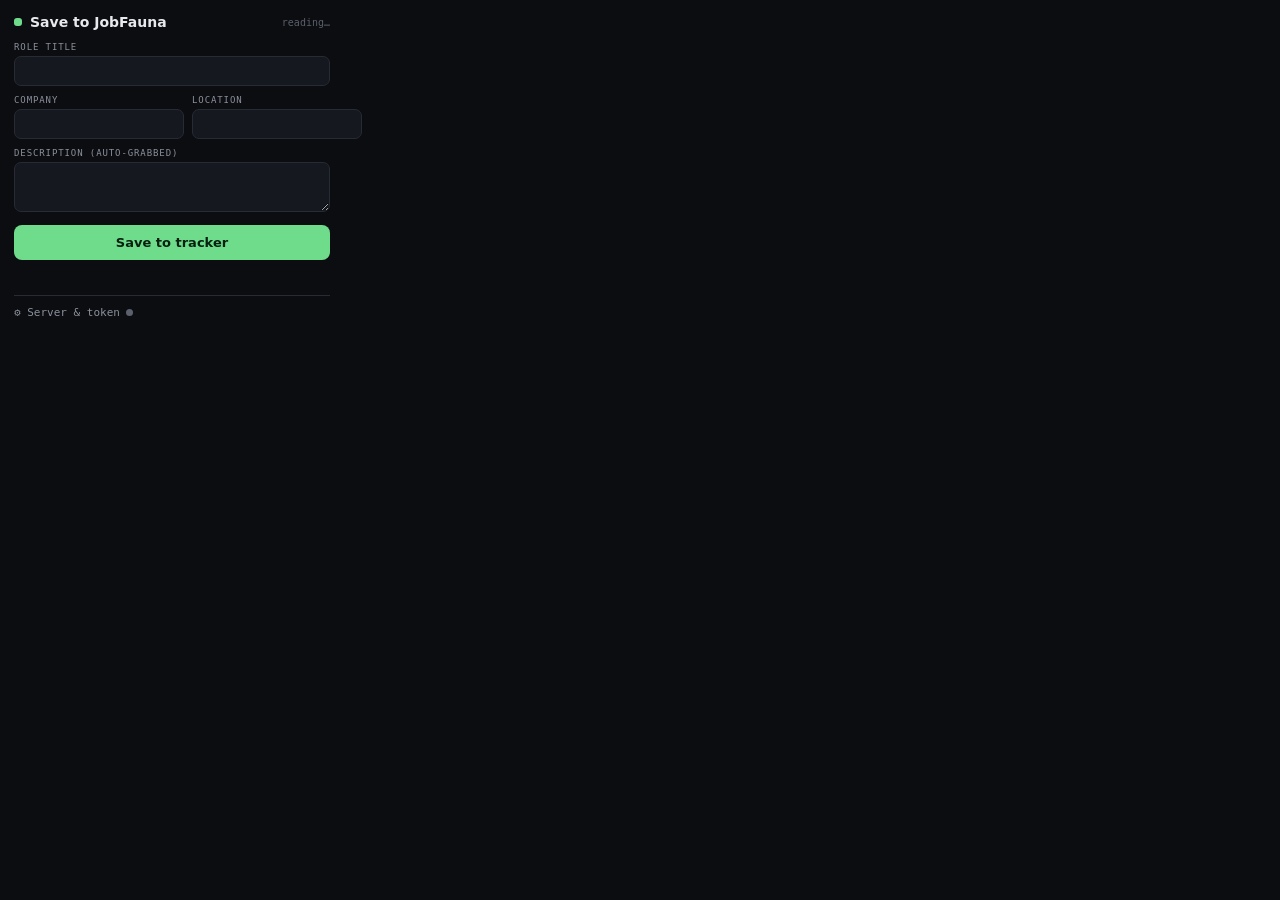
<file: extension-chrome/popup.html>
<!DOCTYPE html>
<html lang="en">
<head>
<meta charset="UTF-8" />
<style>
  :root {
    --bg:#0c0d10; --panel:#16181f; --line:#272b36; --text:#e8e9ed;
    --muted:#8b909c; --faint:#5b606c; --accent:#6fdc8c; --accent-ink:#06210f; --good:#4ade80; --bad:#f87171;
  }
  * { box-sizing:border-box; margin:0; padding:0; }
  body { width:344px; font-family:'IBM Plex Sans',system-ui,sans-serif; background:var(--bg); color:var(--text); padding:14px; }
  .head { display:flex; align-items:center; gap:8px; margin-bottom:12px; }
  .head .dot { width:8px; height:8px; border-radius:3px; background:var(--accent); }
  .head h1 { font-size:14px; font-weight:700; }
  .head .status { margin-left:auto; font-size:10px; color:var(--faint); font-family:monospace; }
  .field { display:flex; flex-direction:column; gap:4px; margin-bottom:9px; }
  .field label { font-size:9px; text-transform:uppercase; letter-spacing:.1em; color:var(--muted); font-family:monospace; }
  .field input, .field textarea { background:var(--panel); border:1px solid var(--line); border-radius:7px; padding:7px 9px; color:var(--text); font-family:inherit; font-size:12px; }
  .field input:focus, .field textarea:focus { outline:none; border-color:var(--accent); }
  .field textarea { resize:vertical; min-height:46px; line-height:1.4; }
  .row { display:grid; grid-template-columns:1fr 1fr; gap:8px; }
  .btn { width:100%; border:none; border-radius:8px; padding:10px; font-family:inherit; font-weight:600; font-size:13px; cursor:pointer; margin-top:4px; background:var(--accent); color:var(--accent-ink); }
  .btn:hover { filter:brightness(1.08); }
  .btn:disabled { opacity:.6; cursor:default; }
  .msg { font-size:11px; text-align:center; margin-top:9px; min-height:14px; }
  .msg.ok { color:var(--good); } .msg.err { color:var(--bad); }
  .settings { margin-top:12px; border-top:1px solid var(--line); padding-top:10px; }
  .settings > summary { font-size:11px; color:var(--muted); cursor:pointer; font-family:monospace; display:flex; align-items:center; gap:6px; }
  .cfg-dot { width:7px; height:7px; border-radius:50%; background:var(--faint); display:inline-block; }
  .cfg-dot.on { background:var(--good); }
  .settings .field { margin-top:8px; margin-bottom:0; }
  .subsettings { margin-top:8px; }
  .subsettings > summary { font-size:10px; color:var(--faint); cursor:pointer; font-family:monospace; }
  .settings-actions { display:flex; gap:8px; margin-top:10px; }
  .mini { flex:1; font-family:inherit; font-size:11px; font-weight:600; padding:7px; border-radius:7px; border:1px solid var(--line); background:var(--panel); color:var(--text); cursor:pointer; }
  .mini:hover { border-color:var(--faint); }
  .smsg { font-size:10px; text-align:center; margin-top:8px; min-height:12px; color:var(--muted); }
  .smsg.ok { color:var(--good); } .smsg.err { color:var(--bad); }
</style>
</head>
<body>
  <div class="head">
    <span class="dot"></span>
    <h1>Save to JobFauna</h1>
    <span class="status" id="scrape-status">reading…</span>
  </div>

  <div class="field"><label>Role title</label><input id="title" /></div>
  <div class="row">
    <div class="field"><label>Company</label><input id="company" /></div>
    <div class="field"><label>Location</label><input id="location" /></div>
  </div>
  <div class="field"><label>Description (auto-grabbed)</label><textarea id="description"></textarea></div>

  <button class="btn" id="save">Save to tracker</button>
  <div class="msg" id="msg"></div>

  <details class="settings" id="settings">
    <summary>⚙ Server &amp; token <span class="cfg-dot" id="cfg-dot"></span></summary>
    <div class="field"><label>Tracker URL</label><input id="server" placeholder="http://localhost:8000" /></div>
    <div class="field"><label>API token</label><input id="token" type="password" placeholder="account → Generate token" /></div>
    <details class="subsettings">
      <summary>Cloudflare Access (optional)</summary>
      <div class="field"><label>Client ID</label><input id="cfid" /></div>
      <div class="field"><label>Client Secret</label><input id="cfsecret" type="password" /></div>
    </details>
    <div class="settings-actions">
      <button class="mini" id="save-settings">Save settings</button>
      <button class="mini" id="test-conn">Test connection</button>
    </div>
    <div class="smsg" id="settings-msg"></div>
  </details>

  <script src="popup.js"></script>
</body>
</html>
</file>
